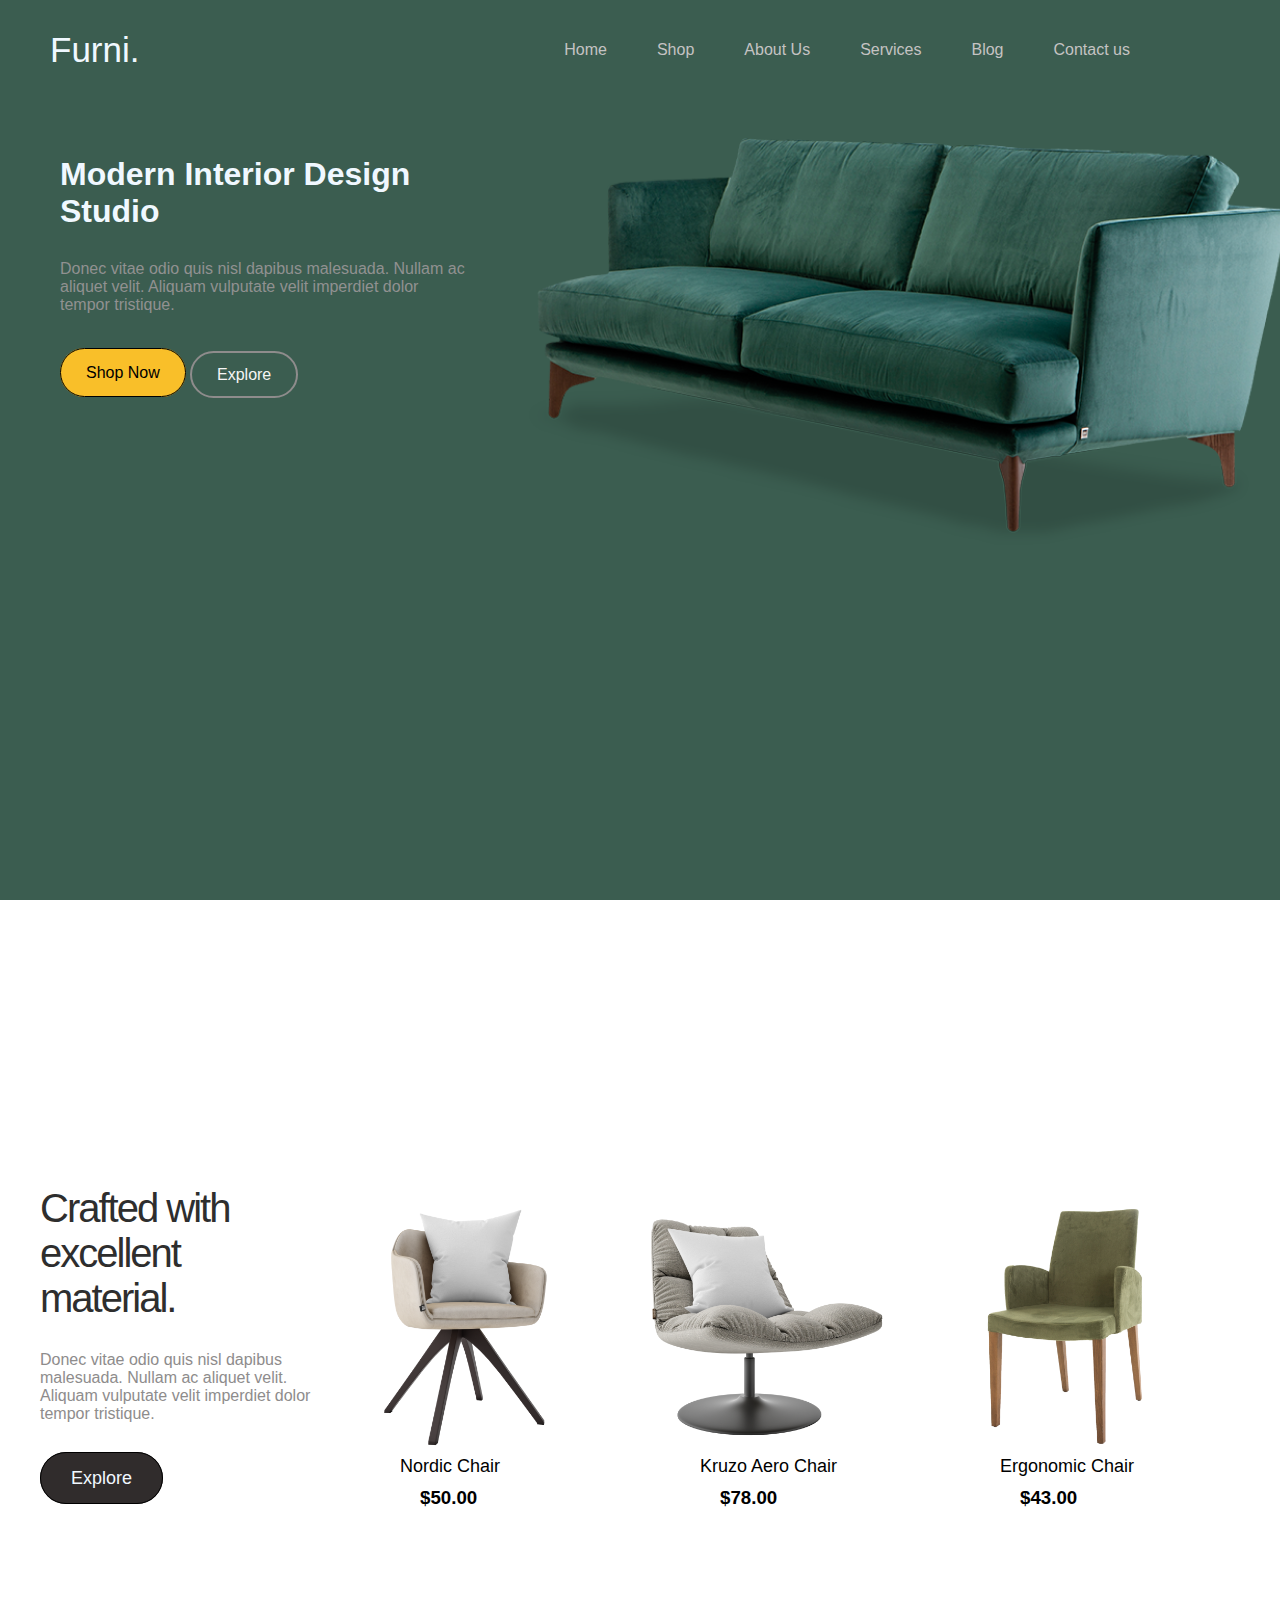
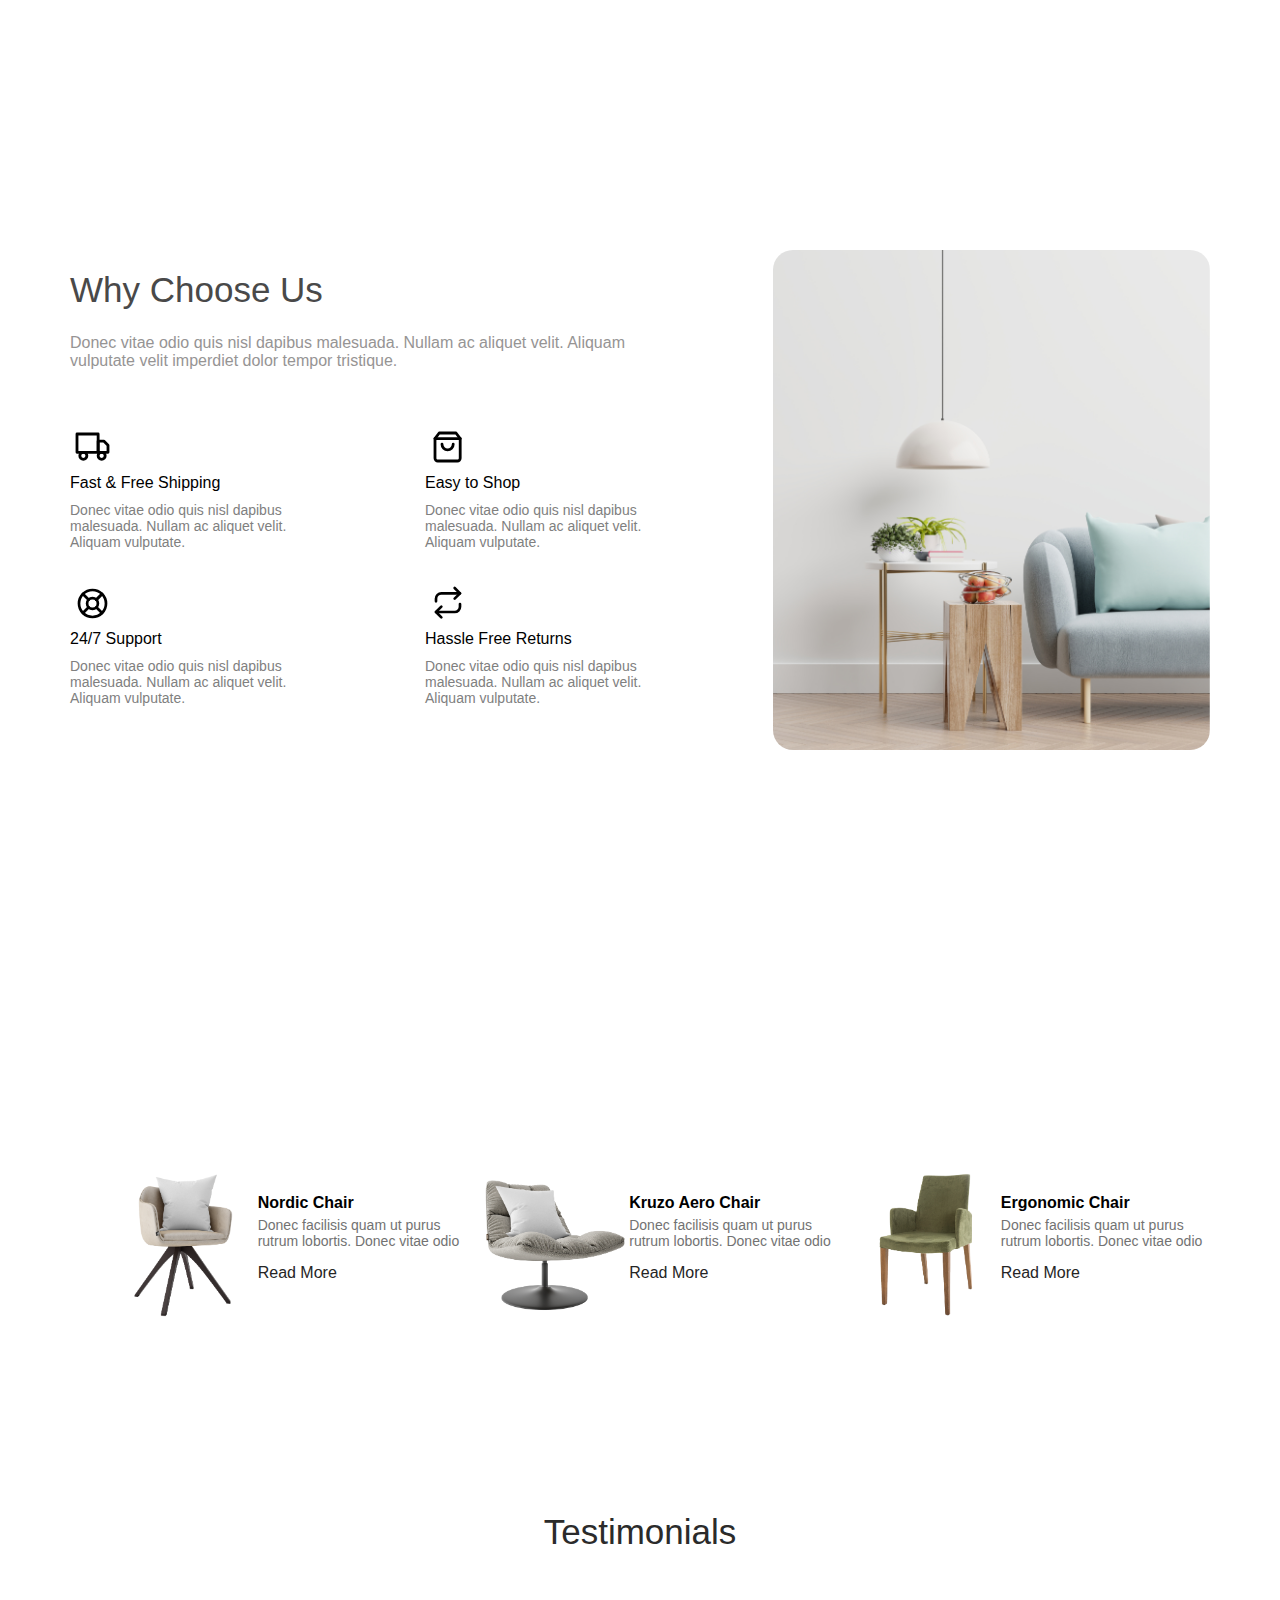
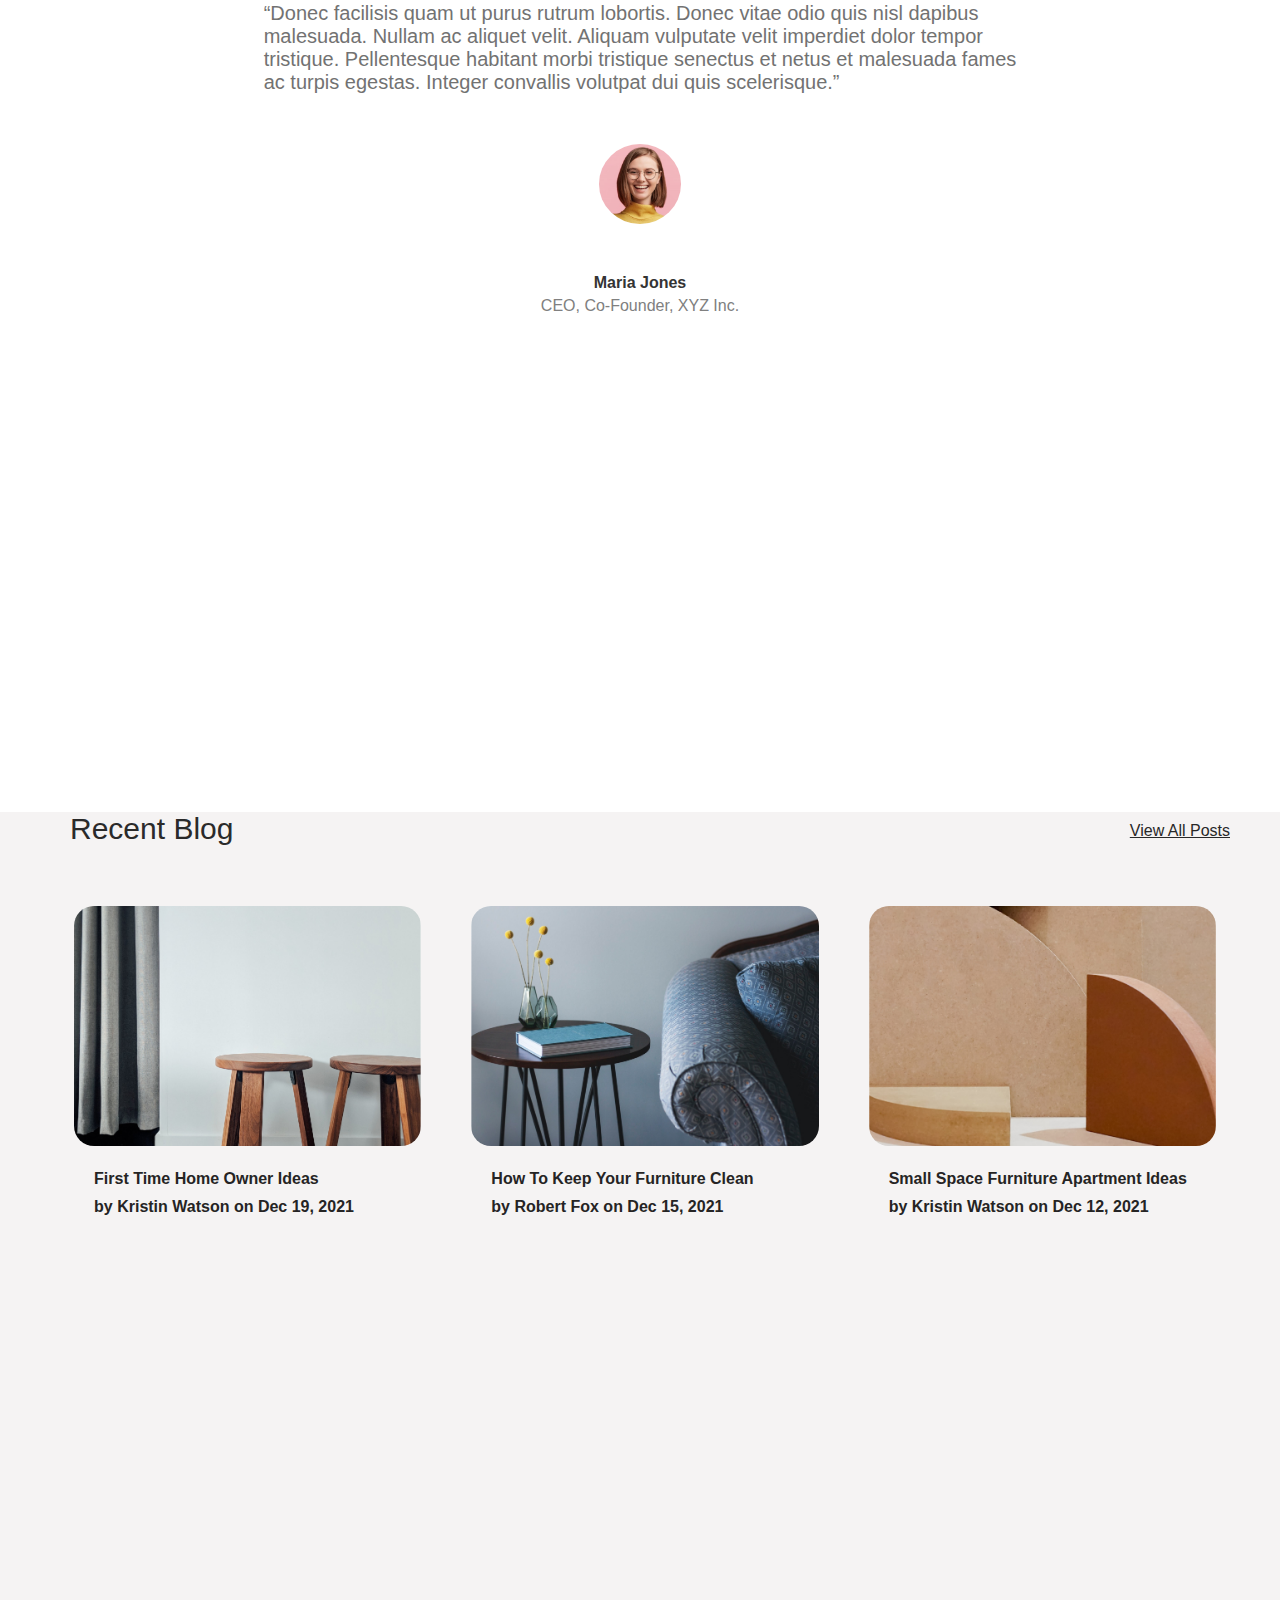
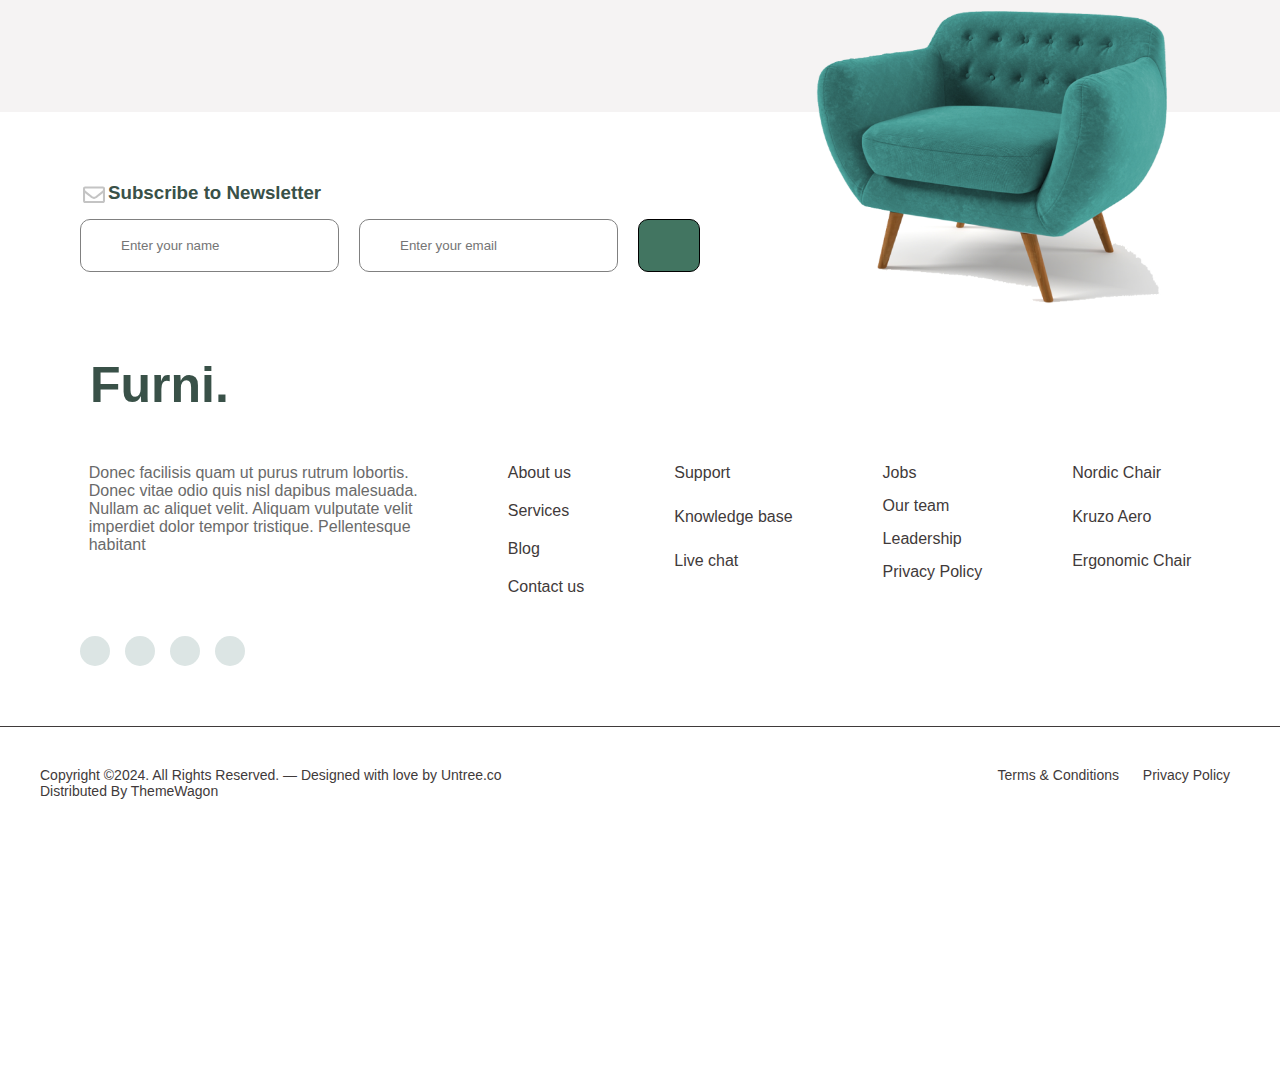
<file: index.html>
<!DOCTYPE html>
<html lang="en">
  <head>
    <meta charset="UTF-8" />
    <meta name="viewport" content="width=device-width, initial-scale=1.0" />
    <link rel="stylesheet" href="/style.css" />
    <link
      rel="stylesheet"
      href="https://cdnjs.cloudflare.com/ajax/libs/font-awesome/6.6.0/css/all.min.css"
      integrity="sha512-Kc323vGBEqzTmouAECnVceyQqyqdsSiqLQISBL29aUW4U/M7pSPA/gEUZQqv1cwx4OnYxTxve5UMg5GT6L4JJg=="
      crossorigin="anonymous"
      referrerpolicy="no-referrer"
    />
    <title>Document</title>
  </head>
  <body>
    <!-- Nav bar -->
    <header class="hero">
      <nav>
        <div class="navbar">
          <h1><a href="#">Furni.</a></h1>
          <div class="nav1">
            <ul>
              <li><a href="/index.html">Home</a></li>
              <li><a href="/about.html">Shop</a></li>
              <li><a href="#">About Us</a></li>
              <li><a href="#">Services</a></li>
              <li><a href="#">Blog</a></li>
              <li><a href="#">Contact us</a></li>
              <li>
                <a href="/login.html"><i class="fa-regular fa-user"></i></a>
              </li>
              <li>
                <a href="/add_to_cart.html"><i class="fa-solid fa-cart-shopping"></i></a>
              </li>
            </ul>
        </div>
      </nav>
      <!-- cart page -->
      <div class="container">
        <div class="content">
          <h1>Modern Interior Design <br />Studio</h1>
          <p>
            Donec vitae odio quis nisl dapibus malesuada. Nullam ac aliquet
            velit. Aliquam vulputate velit imperdiet dolor tempor tristique.
          </p>
          <div class="btn">
            <a href="#">Shop Now</a>
          </div>
          <div class="btn2"><a href="#">Explore</a></div>
        </div>
        <div class="img1">
          <img src="/image/couch.png" alt="" />
        </div>
      </div>
    </header>
    <section class="container2">
      <div class="content2">
        <h1>Crafted with <br />excellent <br />material.</h1>
        <p>
          Donec vitae odio quis nisl dapibus <br />malesuada. Nullam ac aliquet
          velit.<br />
          Aliquam vulputate velit imperdiet dolor <br />tempor tristique.
        </p>
        <div class="btn3"><a href="#">Explore</a></div>
      </div>
      <div class="card1 cards">
        <img src="/image/product-1.png" alt="" />
        <h2>Nordic Chair</h2>
        <h3>$50.00</h3>
      </div>
      <div class="card2 cards">
        <img src="/image/product-2.png" alt="" />
        <h2>Kruzo Aero Chair</h2>
        <h3>$78.00</h3>
      </div>
      <div class="card3 cards">
        <img src="/image/product-3.png" alt="" />
        <h2>Ergonomic Chair</h2>
        <h3>$43.00</h3>
      </div>
  <!-- 3rd page -->
    </section>
    <section class="container3">
      <h1>Why Choose Us</h1>
      <div class="content3">
        <p>
          Donec vitae odio quis nisl dapibus malesuada. Nullam ac aliquet velit.
          Aliquam <br />
          vulputate velit imperdiet dolor tempor tristique.
        </p>

        <div class="logo5">
          <img src="/image/why-choose-us-img.jpg" alt="" />
        </div>
      </div>
      <div class="content4">
        <div class="logo1">
          <img src="/image/truck.svg" alt="" />
          <h4>Fast & Free Shipping</h4>
          <p>
            Donec vitae odio quis nisl dapibus <br />malesuada. Nullam ac
            aliquet velit. <br />Aliquam vulputate.
          </p>
        </div>
        <div class="logo2">
          <img src="/image/bag.svg" alt="" />
          <h4>Easy to Shop</h4>
          <p>
            Donec vitae odio quis nisl dapibus <br />malesuada. Nullam ac
            aliquet velit. <br />Aliquam vulputate.
          </p>
        </div>
        <div class="logo3">
          <img src="/image/support.svg" alt="" />
          <h4>24/7 Support</h4>
          <p>
            Donec vitae odio quis nisl dapibus <br />malesuada. Nullam ac
            aliquet velit. <br />Aliquam vulputate.
          </p>
        </div>
        <div class="logo4">
          <img src="/image/return.svg" alt="" />
          <h4>Hassle Free Returns</h4>
          <p>
            Donec vitae odio quis nisl dapibus <br />malesuada. Nullam ac
            aliquet velit. <br />Aliquam vulputate.
          </p>
        </div>
      </div>
    </section>
    <!-- 4th page -->

    <section class="container5">
      <div class="card">
        <img src="/image/product-1 (1).png" alt="" />
        <div class="content6">
          <h3>Nordic Chair</h3>
          <p>
            Donec facilisis quam ut purus <br />rutrum lobortis. Donec vitae
            odio
          </p>
          <a href="#">Read More</a>
        </div>
      </div>
      <div class="card">
        <img src="/image/product-2 (1).png" alt="" />
        <div class="content6">
          <h3>Kruzo Aero Chair</h3>
          <p>
            Donec facilisis quam ut purus <br />rutrum lobortis. Donec vitae
            odio
          </p>
          <a href="#">Read More</a>
        </div>
      </div>
      <div class="card">
        <img src="/image/product-3 (1).png" alt="" />
        <div class="content6">
          <h3>Ergonomic Chair</h3>
          <p>
            Donec facilisis quam ut purus <br />rutrum lobortis. Donec vitae
            odio
          </p>
          <a href="#">Read More</a>
        </div>
      </div>
    </section>
<!-- 5th page -->

    <section class="container6">
      <div class="content7">
        <h1>Testimonials</h1>
        <p>
          “Donec facilisis quam ut purus rutrum lobortis. Donec vitae odio quis
          nisl dapibus <br />malesuada. Nullam ac aliquet velit. Aliquam
          vulputate velit imperdiet dolor tempor <br />tristique. Pellentesque
          habitant morbi tristique senectus et netus et malesuada fames <br />ac
          turpis egestas. Integer convallis volutpat dui quis scelerisque.”
        </p>
        <img src="/image/person-1.png" alt="" />
        <h3>Maria Jones</h3>
        <h4>CEO, Co-Founder, XYZ Inc.</h4>
      </div>
    </section>
    <section class="container7">
      <div class="content9">
        <h1>Recent Blog</h1>
        <a href="#">View All Posts</a>
      </div>
      <div class="content8">
        <div class="card4">
          <a href="#"><img src="/image/post-1.jpg" alt="" /></a>
          <h2>First Time Home Owner Ideas</h2>
          <h3>by Kristin Watson on Dec 19, 2021</h3>
        </div>
        <div class="card4">
          <a href="#"><img src="/image/post-2.jpg" alt="" /></a>
          <h2>How To Keep Your Furniture Clean</h2>
          <h3>by Robert Fox on Dec 15, 2021</h3>
        </div>
        <div class="card4">
          <a href="#"><img src="/image/post-3.jpg" alt="" /></a>
          <h2>Small Space Furniture Apartment Ideas</h2>
          <h3>by Kristin Watson on Dec 12, 2021</h3>
        </div>
      </div>
    </section>

    <!-- Footer -->
    <section class="footer">
      <div class="content10">
        <img src="/image/envelope-outline.svg" alt="" />
        <h3>Subscribe to Newsletter</h3>
      </div>
      <div class="line1">
        <input type="text" placeholder="Enter your name" />
        <input type="text" placeholder="Enter your email" />
        <a href="#"><i class="fa-brands fa-telegram"></i></a>
      </div>
      <div class="chair_img">
        <img src="/image/sofa.png" alt="" />
      </div>
      <div class="line2">
        <h1>Furni.</h1>
      </div>
      <div class="line3">
        <p>
          Donec facilisis quam ut purus rutrum lobortis. <br />Donec vitae odio
          quis nisl dapibus malesuada. <br />Nullam ac aliquet velit. Aliquam
          vulputate velit <br />imperdiet dolor tempor tristique. Pellentesque
          <br />habitant
        </p>
        <div class="column1">
          <li><a href="#">About us</a></li>
          <li><a href="#">Services</a></li>
          <li><a href="#">Blog</a></li>
          <li><a href="#">Contact us</a></li>
        </div>
        <div class="column2">
          <li><a href="#">Support</a></li>
          <li><a href="#">Knowledge base</a></li>
          <li><a href="#">Live chat</a></li>
        </div>
        <div class="column3">
          <li><a href="#">Jobs</a></li>
          <li><a href="#">Our team</a></li>
          <li><a href="#">Leadership</a></li>
          <li><a href="#">Privacy Policy</a></li>
        </div>
        <div class="column4">
          <li><a href="#">Nordic Chair</a></li>
          <li><a href="#">Kruzo Aero</a></li>
          <li><a href="#">Ergonomic Chair</a></li>
        </div>
      </div>
      <div class="line4">
        <div class="facebook">
          <a href="#"><i class="fa-brands fa-facebook-f"></i></a>
        </div>
        <div class="twitter">
          <a href="#"><i class="fa-brands fa-twitter"></i></a>
        </div>
        <div class="instagram">
          <a href="#"><i class="fa-brands fa-instagram"></i></a>
        </div>
        <div class="linkedin">
          <a href="#"><i class="fa-brands fa-linkedin"></i></a>
        </div>
      </div>
      <div class="line5">
        <p>
          Copyright ©2024. All Rights Reserved. — Designed with love by
          Untree.co <br>Distributed By ThemeWagon
        </p>
        <div class="content11">
        <a href="#">Terms & Conditions</a>
        <a href="#">Privacy Policy</a>
        </div>
      </div>  
    </section>
  </body>
</html>
</file>
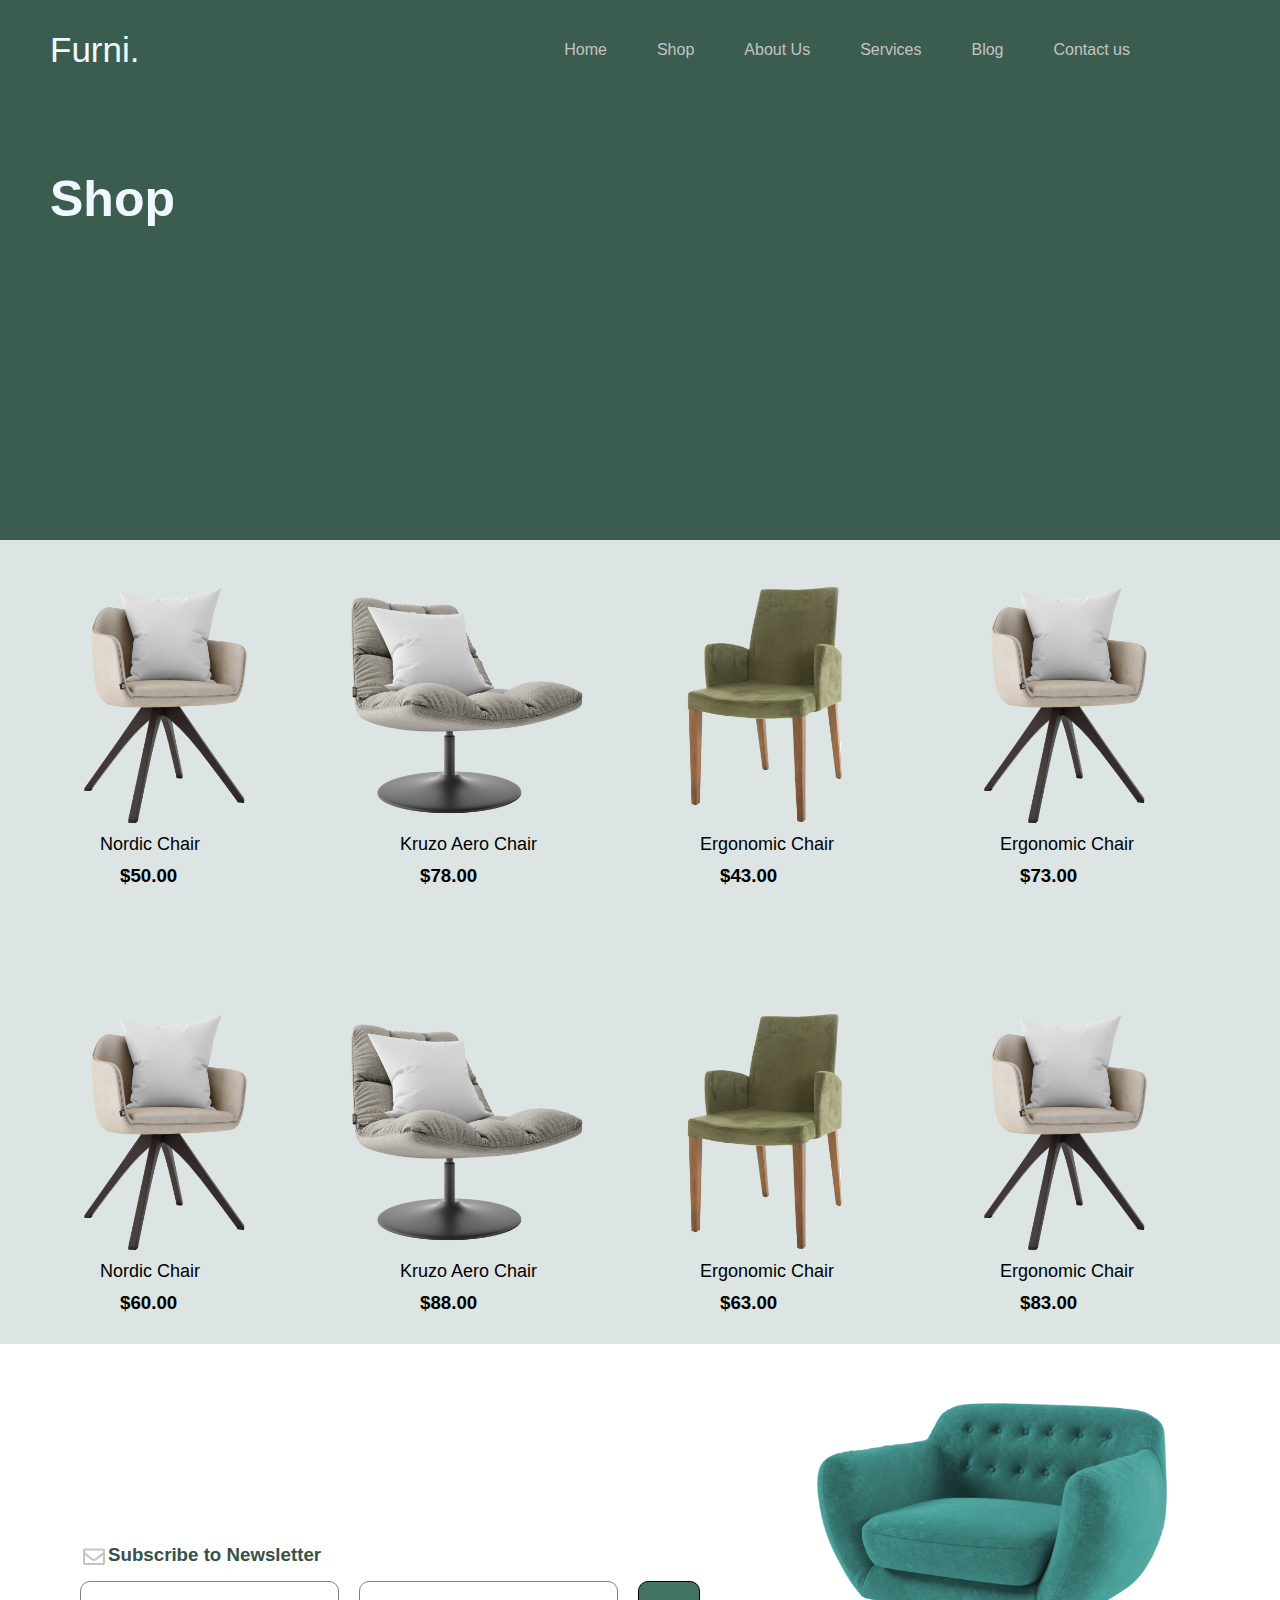
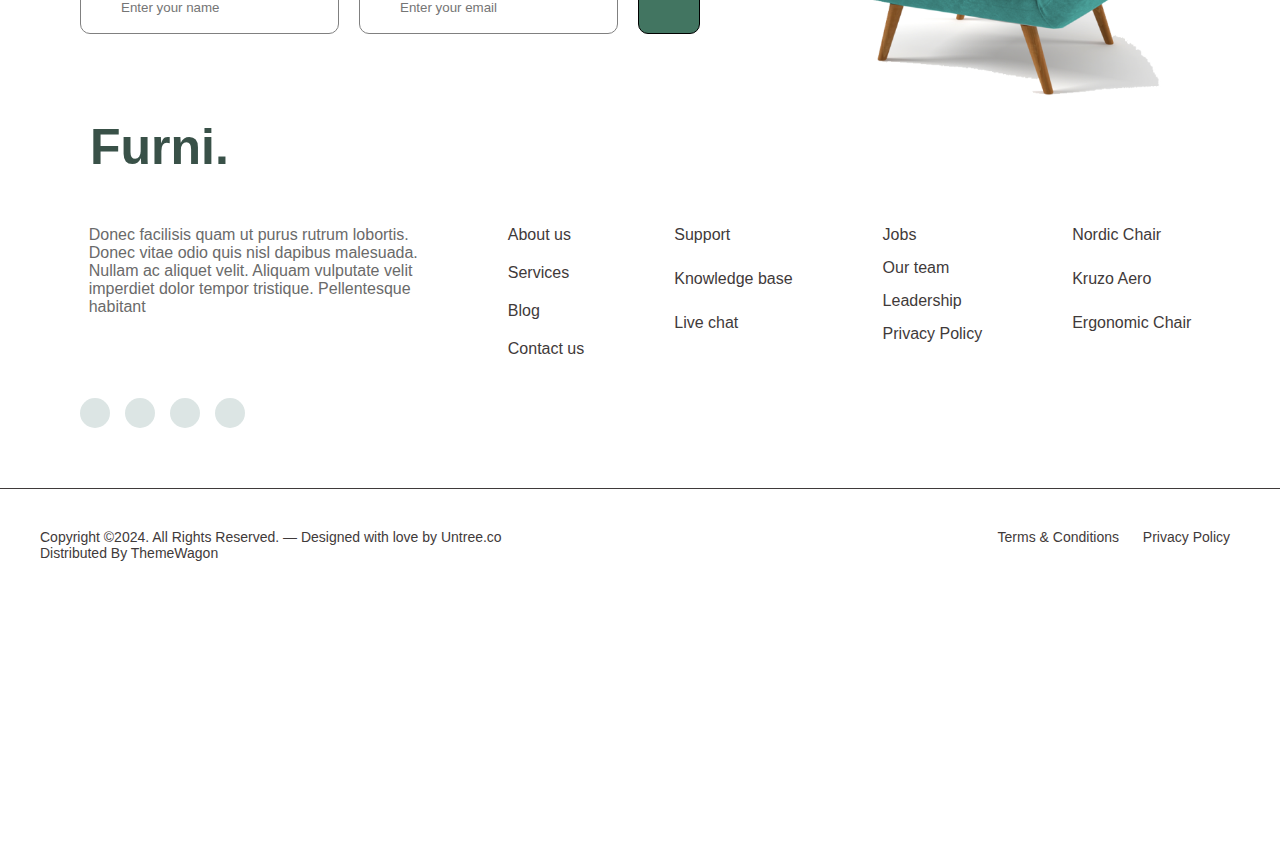
<file: about.html>
<!DOCTYPE html>
<html lang="en">
<head>
    <meta charset="UTF-8">
    <meta name="viewport" content="width=device-width, initial-scale=1.0">
    <link rel="stylesheet" href="/about.css">
       <link
      rel="stylesheet"
      href="https://cdnjs.cloudflare.com/ajax/libs/font-awesome/6.6.0/css/all.min.css"
      integrity="sha512-Kc323vGBEqzTmouAECnVceyQqyqdsSiqLQISBL29aUW4U/M7pSPA/gEUZQqv1cwx4OnYxTxve5UMg5GT6L4JJg=="
      crossorigin="anonymous"
      referrerpolicy="no-referrer"
    />
    <title>Document</title>
</head>
<body>
     <nav>
     
        <div class="navbar">
          <h1><a href="#">Furni.</a></h1>
          <div class="nav1">
            <ul>
              <li><a href="/index.html">Home</a></li>
              <li><a href="/about.html">Shop</a></li>
              <li><a href="#">About Us</a></li>
              <li><a href="#">Services</a></li>
              <li><a href="#">Blog</a></li>
              <li><a href="#">Contact us</a></li>
              <li>
                <a href="/login.html"><i class="fa-regular fa-user"></i></a>
              </li>
              <li>
                <a href="/add_to_cart.html"><i class="fa-solid fa-cart-shopping"></i></a>
              </li>
            </ul>
          </div>
        </div>
          <div class="shop_heading">
      <h1>Shop</h1>
      </div>
      </nav>
     
       <section class="container2">
        <div class="cardA">
       <div class="card1">
        <img src="/image/product-1.png" alt="" />
        <h2>Nordic Chair</h2>
        <h3>$50.00</h3>
      </div>
      <div class="card2">
        <img src="/image/product-2.png" alt="" />
        <h2>Kruzo Aero Chair</h2>
        <h3>$78.00</h3>
      </div>
      <div class="card3">
        <img src="/image/product-3.png" alt="" />
        <h2>Ergonomic Chair</h2>
        <h3>$43.00</h3>
      </div>
       <div class="card3">
        <img src="/image/product-1.png" alt="" />
        <h2>Ergonomic Chair</h2>
        <h3>$73.00</h3>
      </div>
      </div>
      <div class="cardA">
       <div class="card1">
        <img src="/image/product-1.png" alt="" />
        <h2>Nordic Chair</h2>
        <h3>$60.00</h3>
      </div>
      <div class="card2">
        <img src="/image/product-2.png" alt="" />
        <h2>Kruzo Aero Chair</h2>
        <h3>$88.00</h3>
      </div>
      <div class="card3">
        <img src="/image/product-3.png" alt="" />
        <h2>Ergonomic Chair</h2>
        <h3>$63.00</h3>
      </div>
       <div class="card3">
        <img src="/image/product-1.png" alt="" />
        <h2>Ergonomic Chair</h2>
        <h3>$83.00</h3>
      </div>
      </div>
   
      </section>
     
      <section class="footer">
      <div class="content10">
        <img src="/image/envelope-outline.svg" alt="" />
        <h3>Subscribe to Newsletter</h3>
      </div>
      <div class="line1">
        <input type="text" placeholder="Enter your name" />
        <input type="text" placeholder="Enter your email" />
        <a href="#"><i class="fa-brands fa-telegram"></i></a>
      </div>
      <div class="chair_img">
        <img src="/image/sofa.png" alt="" />
      </div>
      <div class="line2">
        <h1>Furni.</h1>
      </div>
      <div class="line3">
        <p>
          Donec facilisis quam ut purus rutrum lobortis. <br />Donec vitae odio
          quis nisl dapibus malesuada. <br />Nullam ac aliquet velit. Aliquam
          vulputate velit <br />imperdiet dolor tempor tristique. Pellentesque
          <br />habitant
        </p>
        <div class="column1">
          <li><a href="#">About us</a></li>
          <li><a href="#">Services</a></li>
          <li><a href="#">Blog</a></li>
          <li><a href="#">Contact us</a></li>
        </div>
        <div class="column2">
          <li><a href="#">Support</a></li>
          <li><a href="#">Knowledge base</a></li>
          <li><a href="#">Live chat</a></li>
        </div>
        <div class="column3">
          <li><a href="#">Jobs</a></li>
          <li><a href="#">Our team</a></li>
          <li><a href="#">Leadership</a></li>
          <li><a href="#">Privacy Policy</a></li>
        </div>
        <div class="column4">
          <li><a href="#">Nordic Chair</a></li>
          <li><a href="#">Kruzo Aero</a></li>
          <li><a href="#">Ergonomic Chair</a></li>
        </div>
      </div>
      <div class="line4">
        <div class="facebook">
          <a href="#"><i class="fa-brands fa-facebook-f"></i></a>
        </div>
        <div class="twitter">
          <a href="#"><i class="fa-brands fa-twitter"></i></a>
        </div>
        <div class="instagram">
          <a href="#"><i class="fa-brands fa-instagram"></i></a>
        </div>
        <div class="linkedin">
          <a href="#"><i class="fa-brands fa-linkedin"></i></a>
        </div>
      </div>
      <div class="line5">
        <p>
          Copyright ©2024. All Rights Reserved. — Designed with love by
          Untree.co <br>Distributed By ThemeWagon
        </p>
        <div class="content11">
        <a href="#">Terms & Conditions</a>
        <a href="#">Privacy Policy</a>
        </div>
      </div>  
    </section>  
</body>
</html>
</file>
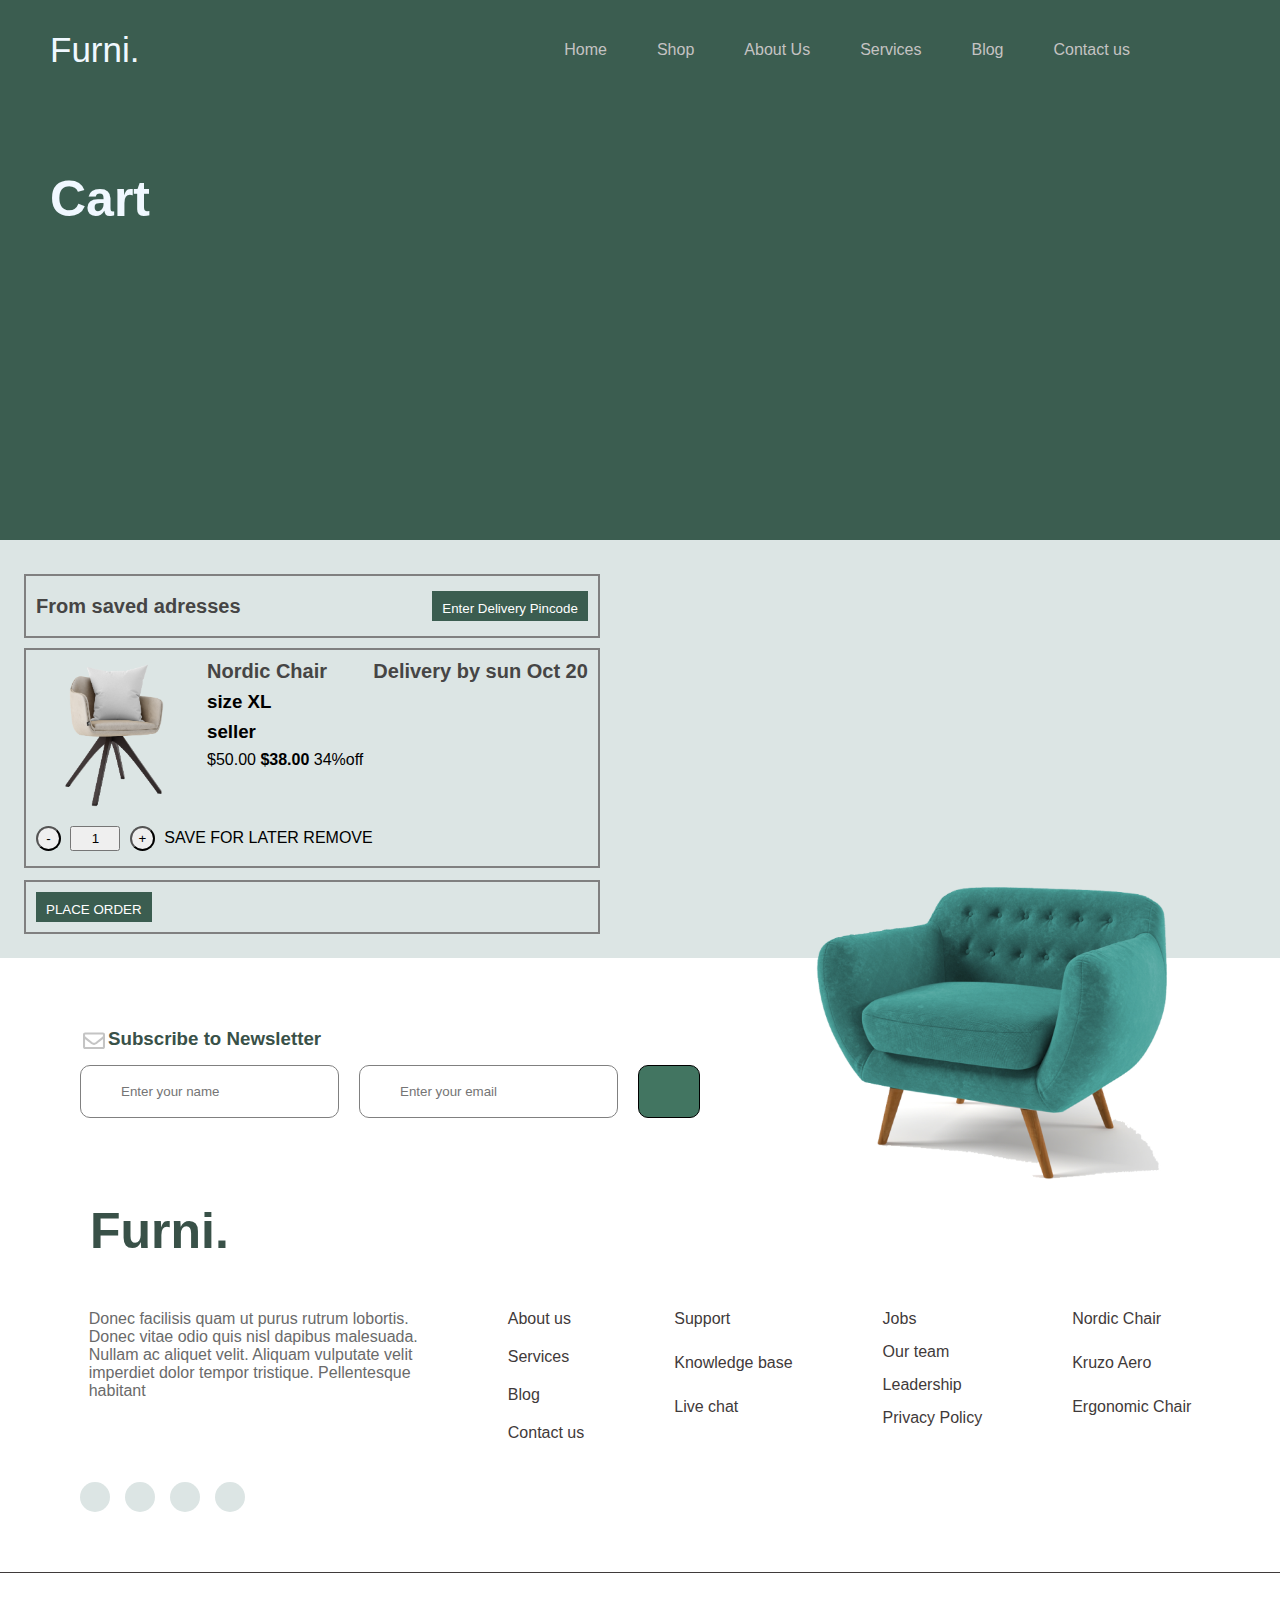
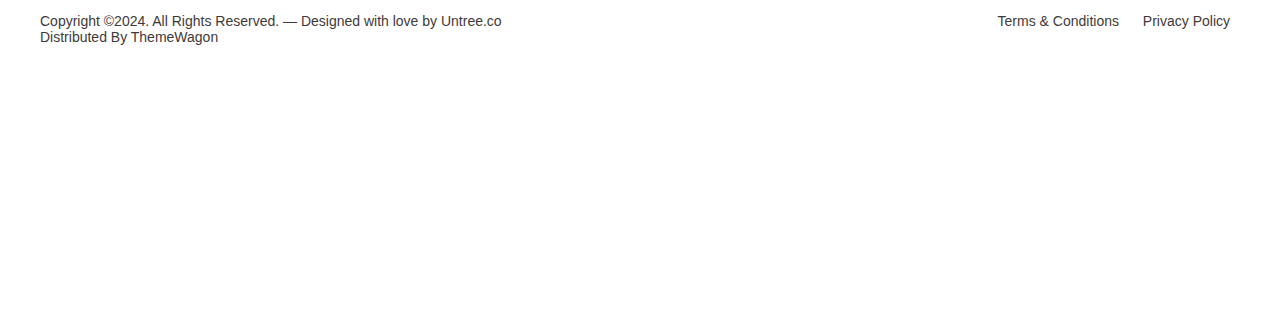
<file: add_to_cart.html>
<!DOCTYPE html>
<html lang="en">
<head>
    <meta charset="UTF-8">
    <meta name="viewport" content="width=device-width, initial-scale=1.0">
    <link rel="stylesheet" href="/add_to_cart.css">
       <link
      rel="stylesheet"
      href="https://cdnjs.cloudflare.com/ajax/libs/font-awesome/6.6.0/css/all.min.css"
      integrity="sha512-Kc323vGBEqzTmouAECnVceyQqyqdsSiqLQISBL29aUW4U/M7pSPA/gEUZQqv1cwx4OnYxTxve5UMg5GT6L4JJg=="
      crossorigin="anonymous"
      referrerpolicy="no-referrer"
    />
    <title>Document</title>
</head>
<body>
     <nav>
     
        <div class="navbar">
          <h1><a href="#">Furni.</a></h1>
          <div class="nav1">
            <ul>
              <li><a href="/index.html">Home</a></li>
              <li><a href="/about.html">Shop</a></li>
              <li><a href="#">About Us</a></li>
              <li><a href="#">Services</a></li>
              <li><a href="#">Blog</a></li>
              <li><a href="#">Contact us</a></li>
              <li>
                <a href="/login.html"><i class="fa-regular fa-user"></i></a>
              </li>
              <li>
                <a href="/add_to_cart.html"><i class="fa-solid fa-cart-shopping"></i></a>
              </li>
            </ul>
          </div>
        </div>
          <div class="shop_heading">
      <h1>Cart</h1>
      </div>
      </nav>
     
       <div class="container">
        <div class="container1">
           <div class="cart">
             <div class="flex">
              <div class="order">
                  <div class="order1">
               <h2>From saved adresses</h2>
                      <button>Enter Delivery Pincode</button>
                    </div>
                    <div class="order2">
                     <div class="order20">
                        <div class="order21">
                         <div class="img">
                     <img src="/image/add_to_cart_img.png" alt="">
                       </div>
                             <div class="order22">
                             <h2>Nordic Chair</h2>
                            <h3>size XL</h3>
                              <h3>seller</h3>
                                  <span class="xyz1">$50.00</span>
                                        <span class="xyz2"><strong>$38.00</strong></span>
                                        <span class="xyz3">34%off</span>
                                    </div>
                                    <div class="order23">
                                        <h2>Delivery by sun Oct 20</h2>
                                    </div>
                                </div>
                                <div class="save">
                                    <span class="5"><button>-</button></span>
                                    <span class="6"><input type="button" value="1"></span>
                                    <span class="5"><button>+</button></span>
                                    <span class="8">SAVE FOR LATER</span>
                                    <span class="8">REMOVE</span>
                                </div>
                    </div>
                   </div>
                  <div class="order3">
                    <button>PLACE ORDER</button>
                </div>
             </div>
           </div>
         </div>
        </div>
       </div>
     
      <section class="footer">
      <div class="content10">
        <img src="/image/envelope-outline.svg" alt="" />
        <h3>Subscribe to Newsletter</h3>
      </div>
      <div class="line1">
        <input type="text" placeholder="Enter your name" />
        <input type="text" placeholder="Enter your email" />
        <a href="#"><i class="fa-brands fa-telegram"></i></a>
      </div>
      <div class="chair_img">
        <img src="/image/sofa.png" alt="" />
      </div>
      <div class="line2">
        <h1>Furni.</h1>
      </div>
      <div class="line3">
        <p>
          Donec facilisis quam ut purus rutrum lobortis. <br />Donec vitae odio
          quis nisl dapibus malesuada. <br />Nullam ac aliquet velit. Aliquam
          vulputate velit <br />imperdiet dolor tempor tristique. Pellentesque
          <br />habitant
        </p>
        <div class="column1">
          <li><a href="#">About us</a></li>
          <li><a href="#">Services</a></li>
          <li><a href="#">Blog</a></li>
          <li><a href="#">Contact us</a></li>
        </div>
        <div class="column2">
          <li><a href="#">Support</a></li>
          <li><a href="#">Knowledge base</a></li>
          <li><a href="#">Live chat</a></li>
        </div>
        <div class="column3">
          <li><a href="#">Jobs</a></li>
          <li><a href="#">Our team</a></li>
          <li><a href="#">Leadership</a></li>
          <li><a href="#">Privacy Policy</a></li>
        </div>
        <div class="column4">
          <li><a href="#">Nordic Chair</a></li>
          <li><a href="#">Kruzo Aero</a></li>
          <li><a href="#">Ergonomic Chair</a></li>
        </div>
      </div>
      <div class="line4">
        <div class="facebook">
          <a href="#"><i class="fa-brands fa-facebook-f"></i></a>
        </div>
        <div class="twitter">
          <a href="#"><i class="fa-brands fa-twitter"></i></a>
        </div>
        <div class="instagram">
          <a href="#"><i class="fa-brands fa-instagram"></i></a>
        </div>
        <div class="linkedin">
          <a href="#"><i class="fa-brands fa-linkedin"></i></a>
        </div>
      </div>
      <div class="line5">
        <p>
          Copyright ©2024. All Rights Reserved. — Designed with love by
          Untree.co <br>Distributed By ThemeWagon
        </p>
        <div class="content11">
        <a href="#">Terms & Conditions</a>
        <a href="#">Privacy Policy</a>
        </div>
      </div>  
    </section>  
</body>
</html>
</file>
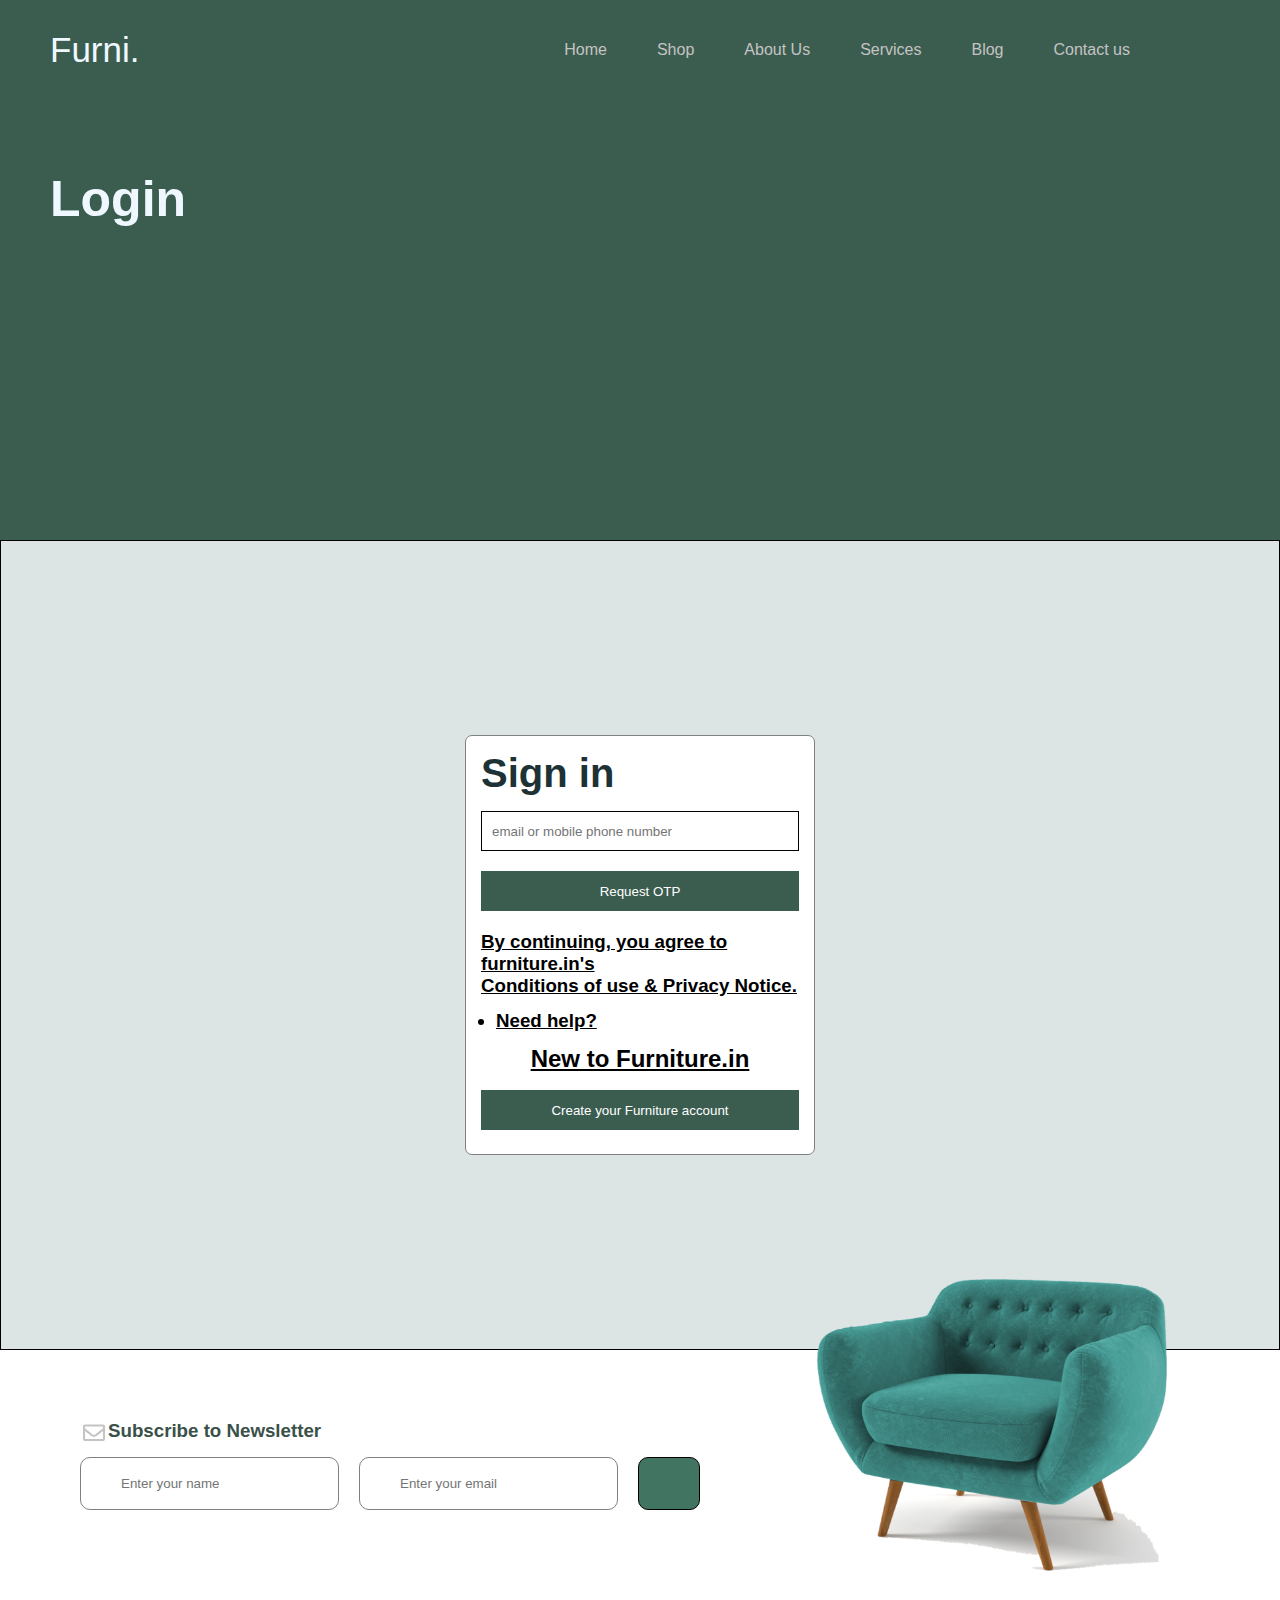
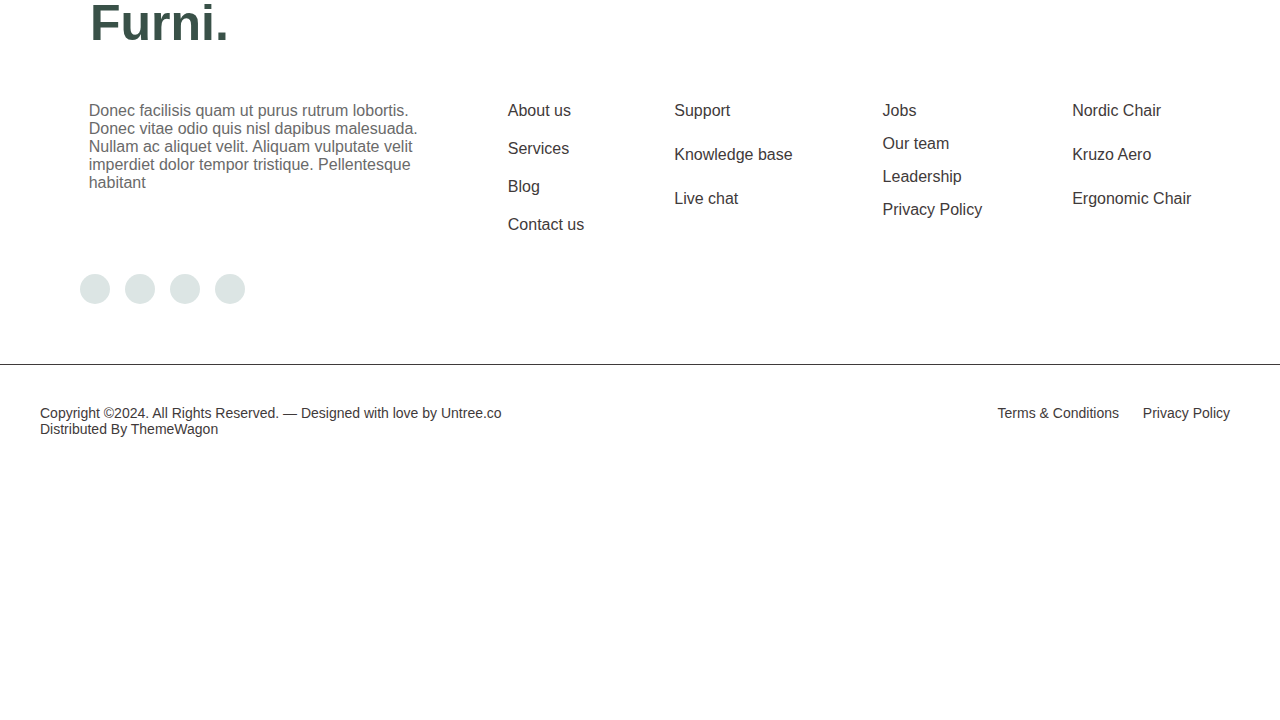
<file: login.html>
<!DOCTYPE html>
<html lang="en">
<head>
    <meta charset="UTF-8">
    <meta name="viewport" content="width=device-width, initial-scale=1.0">
    <link rel="stylesheet" href="/login.css">
       <link
      rel="stylesheet"
      href="https://cdnjs.cloudflare.com/ajax/libs/font-awesome/6.6.0/css/all.min.css"
      integrity="sha512-Kc323vGBEqzTmouAECnVceyQqyqdsSiqLQISBL29aUW4U/M7pSPA/gEUZQqv1cwx4OnYxTxve5UMg5GT6L4JJg=="
      crossorigin="anonymous"
      referrerpolicy="no-referrer"
    />
    <title>Document</title>
</head>
<body>
     <nav>
     
        <div class="navbar">
          <h1><a href="#">Furni.</a></h1>
          <div class="nav1">
            <ul>
              <li><a href="/index.html">Home</a></li>
              <li><a href="/about.html">Shop</a></li>
              <li><a href="#">About Us</a></li>
              <li><a href="#">Services</a></li>
              <li><a href="#">Blog</a></li>
              <li><a href="#">Contact us</a></li>
              <li>
                <a href="/login.html"><i class="fa-regular fa-user"></i></a>
              </li>
              <li>
                <a href="/add_to_cart.html"><i class="fa-solid fa-cart-shopping"></i></a>
              </li>
            </ul>
          </div>
        </div>
          <div class="shop_heading">
      <h1>Login</h1>
      </div>
      </nav>
     
      <div class="container">
        <div class="cards">
          <div class="card">
            <h1>Sign in</h1>
  
            <input
              placeholder="email or mobile phone number"
              type="email"
            /><br />
            <button>Request OTP</button>
            <h3>
              <a href=""
                >By continuing, you agree to furniture.in's
                <h4>Conditions of use & Privacy Notice.</h4></a
              >
              <ul>
                <li><a href="">Need help?</a></li>
              </ul>
            </h3>
            
            <h2><a href="">New to Furniture.in</a></h2>
          <div class="button">
            <button>Create your Furniture account</button>
          </div>
          </div>
          
        </div>
      </div> 
                            
      <section class="footer">
      <div class="content10">
        <img src="/image/envelope-outline.svg" alt="" />
        <h3>Subscribe to Newsletter</h3>
      </div>
      <div class="line1">
        <input type="text" placeholder="Enter your name" />
        <input type="text" placeholder="Enter your email" />
        <a href="#"><i class="fa-brands fa-telegram"></i></a>
      </div>
      <div class="chair_img">
        <img src="/image/sofa.png" alt="" />
      </div>
      <div class="line2">
        <h1>Furni.</h1>
      </div>
      <div class="line3">
        <p>
          Donec facilisis quam ut purus rutrum lobortis. <br />Donec vitae odio
          quis nisl dapibus malesuada. <br />Nullam ac aliquet velit. Aliquam
          vulputate velit <br />imperdiet dolor tempor tristique. Pellentesque
          <br />habitant
        </p>
        <div class="column1">
          <li><a href="#">About us</a></li>
          <li><a href="#">Services</a></li>
          <li><a href="#">Blog</a></li>
          <li><a href="#">Contact us</a></li>
        </div>
        <div class="column2">
          <li><a href="#">Support</a></li>
          <li><a href="#">Knowledge base</a></li>
          <li><a href="#">Live chat</a></li>
        </div>
        <div class="column3">
          <li><a href="#">Jobs</a></li>
          <li><a href="#">Our team</a></li>
          <li><a href="#">Leadership</a></li>
          <li><a href="#">Privacy Policy</a></li>
        </div>
        <div class="column4">
          <li><a href="#">Nordic Chair</a></li>
          <li><a href="#">Kruzo Aero</a></li>
          <li><a href="#">Ergonomic Chair</a></li>
        </div>
      </div>
      <div class="line4">
        <div class="facebook">
          <a href="#"><i class="fa-brands fa-facebook-f"></i></a>
        </div>
        <div class="twitter">
          <a href="#"><i class="fa-brands fa-twitter"></i></a>
        </div>
        <div class="instagram">
          <a href="#"><i class="fa-brands fa-instagram"></i></a>
        </div>
        <div class="linkedin">
          <a href="#"><i class="fa-brands fa-linkedin"></i></a>
        </div>
      </div>
      <div class="line5">
        <p>
          Copyright ©2024. All Rights Reserved. — Designed with love by
          Untree.co <br>Distributed By ThemeWagon
        </p>
        <div class="content11">
        <a href="#">Terms & Conditions</a>
        <a href="#">Privacy Policy</a>
        </div>
      </div>  
    </section>  
</body>
</html>
</file>
<file: style.css>
* {
  margin: 0;
  padding: 0;
  box-sizing: border-box;
  font-family: sans-serif;
}

nav {
  position: fixed;
  width: 100%;
  background-color: #3b5d50;
  z-index: 1;
}

.navbar {
  display: flex;
  justify-content: space-between;
  align-items: center;
  padding-top: 30px;
}
.navbar h1 a {
  text-decoration: none;
  color: aliceblue;
  font-size: 35px;
  margin-left: 50px;
  font-weight: 500;
}
.navbar .nav1 ul {
  display: flex;
  justify-content: center;
  align-items: center;
  gap: 50px;
  margin-right: 50px;
  list-style: none;
}

.nav1 ul li a {
  text-decoration: none;
  color: rgb(197, 195, 195);
}

.nav1 ul li a:hover {
  border-bottom: 4px solid #f9bf29;
}

.hero {
  height: 100vh;
  background-color: #3b5d50;
}

.container {
  display: flex;
  justify-content: center;
  align-items: center;
  margin-left: 60px;
}
.container .content h1 {
  font-size: 32px;
  color: aliceblue;
  position: relative;
  bottom: 30px;
}
.container p {
  color: rgb(145, 145, 145);
}
.container .btn {
  margin-top: 50px;
}
.container .btn a {
  background-color: #f9bf29;
  text-decoration: none;
  border: 1px solid black;
  border-radius: 30px;
  padding: 15px 25px 15px 25px;
  color: black;
  font-weight: 500;
}
.container .btn2 a {
  text-decoration: none;
  border: 2px solid rgb(142, 140, 140);
  border-radius: 30px;
  padding: 13px 25px 13px 25px;
  color: whitesmoke;
  font-weight: 500;
  margin-left: 130px;
  position: relative;
  bottom: 16px;
}
.container .btn2 a:hover {
  border: 3px solid white;
}

.img1 {
  position: relative;
  left: 30px;
  top: 30px;
}

.container2 {
  height: 100vh;
  display: grid;
  grid-template-columns: 1fr 1fr 1fr 1fr;
  justify-content: space-between;
  align-items: center;
  padding: 40px;
}
.container2 .content2 h1 {
  font-size: 40px;
  font-weight: 400;
  position: relative;
  bottom: 50px;
  letter-spacing: -2px;
  color: rgb(46, 46, 46);
}
.container2 .content2 p {
  color: rgb(142, 140, 140);
  position: relative;
  bottom: 20px;
}
.container2 .cards img:hover {
  transform: translateY(-50px);
  transition: 0.3s;
  background-color: #dce5e4;
  border-radius: 20px;
}
.container2 .card1 img {
  height: 250px;
}
.container2 h2 {
  font-weight: 400;
  font-size: 18px;
  position: relative;
  left: 60px;
}
.container2 h3 {
  position: relative;
  left: 80px;
  top: 10px;
}
.container2 .card2 img {
  height: 250px;
}
.container2 .card3 img {
  height: 250px;
}

.btn3 a {
  text-decoration: none;
  border: 1px solid black;
  background-color: rgb(48, 44, 44);
  border-radius: 30px;
  padding: 15px 30px 15px 30px;
  color: aliceblue;
  font-size: 18px;
  position: relative;
  top: 25px;
}

.btn3 a:hover {
  background-color: black;
}

.container3 {
  height: 100vh;
}
.container3 h1 {
  font-size: 35px;
  font-family: sans-serif;
  font-weight: 500;
  color: rgb(73, 73, 73);
  margin: 70px;
}
.container3 .content3 p {
  font-family: sans-serif;
  color: rgb(150, 148, 148);
  position: relative;
  bottom: 150px;
}
.container3 .content3 {
  display: flex;
  flex-direction: row;
  justify-content: space-between;
  align-items: center;
  padding: 70px;
  position: relative;
  bottom: 200px;
}
.container3 .content3 .logo5 img {
  height: 500px;
  border-radius: 20px;
}
.container3 .content4 {
  display: grid;
  grid-template-columns: 1fr 1fr;
  row-gap: 30px;
  padding-right: 500px;
  padding-left: 70px;
  position: relative;
  bottom: 600px;
}
.container3 .content4 h4 {
  font-family: sans-serif;
  font-weight: 500;
}
.container3 .content4 p {
  font-family: sans-serif;
  color: gray;
  font-weight: 200;
  font-size: 14px;
  margin-top: 10px;
}

.container5 {
  display: flex;
  justify-content: center;
  align-items: center;
  gap: 170px;
  margin-right: 120px;
}
.container5 .card img {
  height: 150px;
}
.container5 .content6 {
  position: relative;
  left: 150px;
  bottom: 130px;
}
.container5 .content6 h3 {
  margin-bottom: 5px;
  font-family: sans-serif;
  font-weight: 600;
  font-size: 16px;
}
.container5 .content6 p {
  margin-bottom: 15px;
  font-family: sans-serif;
  font-size: 14px;
  color: rgb(114, 114, 114);
}
.container5 .content6 a {
  text-decoration: none;
  font-family: sans-serif;
  color: rgb(37, 37, 37);
}
.container5 .content6 a:hover {
  color: grey;
}

.container6 {
  height: 100vh;
}
.container6 .content7 {
  display: flex;
  flex-direction: column;
  justify-content: center;
  align-items: center;
  gap: 50px;
  margin-top: 100px;
}
.container6 .content7 h1 {
  font-size: 35px;
  font-family: sans-serif;
  font-weight: 500;
  color: rgb(43, 43, 43);
}
.container6 .content7 p {
  font-size: 20px;
  font-family: sans-serif;
  color: rgb(114, 114, 114);
}
.container6 .content7 img {
  height: 80px;
  border-radius: 50%;
}
.container6 .content7 h3 {
  font-size: 16px;
  font-family: sans-serif;
  color: rgb(52, 52, 52);
  font-weight: 600;
}
.container6 .content7 h4 {
  font-size: 16px;
  font-family: sans-serif;
  color: gray;
  font-weight: 500;
  position: relative;
  bottom: 45px;
}

.container7 {
  height: 100vh;
  background-color: rgb(245, 243, 243);
}
.container7 .content9 {
  display: flex;
  justify-content: space-between;
}
.container7 h1 {
  font-family: sans-serif;
  font-size: 30px;
  font-weight: 500;
  color: rgb(42, 42, 42);
  margin-left: 70px;
  margin-bottom: 90px;
}
.container7 a {
  color: rgb(40, 40, 40);
  margin-right: 50px;
  margin-top: 10px;
}
.container7 .content8 {
  display: flex;
  justify-content: center;
  align-items: center;
}
.container7 .card4 {
  margin: -30px;
}
.container7 img {
  height: 240px;
  border-radius: 20px;
  margin-left: 60px;
  margin-bottom: 20px;
}
.container7 h2 {
  font-family: sans-serif;
  font-size: 16px;
  margin-left: 80px;
  color: rgb(37, 36, 36);
  margin-bottom: 10px;
}
.container7 h3 {
  font-family: sans-serif;
  font-size: 16px;
  margin-left: 80px;
  color: rgb(37, 36, 36);
}

.footer {
  height: 100vh;
}
.footer .content10 {
  display: flex;
  font-family: sans-serif;
  font-weight: 100;
  color: #395148;
  margin-top: 70px;
  margin-left: 80px;
}
.footer .line1 {
  display: flex;
  gap: 20px;
  margin-top: 10px;
  margin-left: 80px;
}
.footer input {
  padding: 18px 40px 18px 40px;
  border-radius: 10px;
  border: 1px solid grey;
}
.footer .line1 a {
  border: 1px solid black;
  padding: 16px 30px 16px 30px;
  background-color: #427561;
  border-radius: 10px;
}
.footer .line1 a:hover {
  background-color: #3c5e51;
}
.footer .chair_img img {
  height: 330px;
  position: relative;
  left: 800px;
  bottom: 280px;
}
.footer .line2 {
  font-family: sans-serif;
  font-size: 25px;
  color: #395148;
  position: relative;
  left: 90px;
  bottom: 250px;
}
.footer .line3 {
  display: flex;
  justify-content: center;
  gap: 90px;
  position: relative;
  bottom: 200px;
}
.footer .line3 li {
  list-style: none;
}
.footer .line3 li a {
  text-decoration: none;
}
.footer .line3 p {
  font-family: sans-serif;
  color: #6a6a6a;
}
.footer .line3 .column1 {
  font-family: sans-serif;
  display: grid;
  gap: 20px;
}
.footer .line3 .column1 a {
  color: rgb(63, 58, 58);
}
.footer .line3 .column2 {
  font-family: sans-serif;
  display: grid;
}
.footer .line3 .column2 a {
  color: rgb(63, 58, 58);
}
.footer .line3 .column3 {
  font-family: sans-serif;
  display: grid;
}
.footer .line3 .column3 a {
  color: rgb(63, 58, 58);
}
.footer .line3 .column4 {
  font-family: sans-serif;
  display: grid;
}
.footer .line3 .column4 a {
  color: rgb(63, 58, 58);
}
.footer .line4 {
  display: flex;
  gap: 15px;
  position: relative;
  bottom: 160px;
  left: 80px;
}
.footer .line4 .facebook {
  border: 1px solid none;
  background-color: #dce5e4;
  border-radius: 50%;
  padding: 15px;
}
.footer .facebook:hover {
  background-color: #3b5d50;
}
.footer a:hover {
  color: white;
}
.footer .line4 .twitter {
  border: 1px solid none;
  background-color: #dce5e4;
  border-radius: 50%;
  padding: 15px;
}
.footer .twitter:hover {
  background-color: #3b5d50;
}
.footer .line4 .instagram {
  border: 1px solid none;
  background-color: #dce5e4;
  border-radius: 50%;
  padding: 15px;
}
.footer .instagram:hover {
  background-color: #3b5d50;
}
.footer .line4 .linkedin {
  border: 1px solid none;
  background-color: #dce5e4;
  border-radius: 50%;
  padding: 15px;
}
.footer .linkedin:hover {
  background-color: #3b5d50;
}

.line5 {
  display: flex;
  justify-content: space-between;
  color: rgb(63, 58, 58);
  font-size: 14px;
  border-top: 1px solid rgb(63, 58, 58);
  padding: 40px;
  position: relative;
  bottom: 100px;
}
.line5 .content11 a {
  text-decoration: none;
  color: rgb(63, 58, 58);
  padding: 10px;
}
.line5 .content11 a:hover {
  color: rgb(155, 154, 154);
}/*# sourceMappingURL=style.css.map */
</file>
<file: about.css>
* {
  margin: 0;
  padding: 0;
  box-sizing: border-box;
  font-family: sans-serif;
}

nav {
  height: 60vh;
  background-color: #3b5d50;
}

.shop_heading {
  color: aliceblue;
  font-size: 25px;
  position: relative;
  top: 100px;
  left: 50px;
}

.navbar {
  display: flex;
  justify-content: space-between;
  align-items: center;
  padding-top: 30px;
}
.navbar h1 a {
  text-decoration: none;
  color: aliceblue;
  font-family: sans-serif;
  font-size: 35px;
  margin-left: 50px;
  font-weight: 500;
}
.navbar .nav1 ul {
  display: flex;
  justify-content: center;
  align-items: center;
  gap: 50px;
  margin-right: 50px;
  list-style: none;
}

.nav1 ul li a {
  text-decoration: none;
  color: rgb(197, 195, 195);
}

.nav1 ul li a:hover {
  border-bottom: 4px solid #f9bf29;
}

.container2 {
  margin-bottom: 200px;
  background-color: #dce5e4;
}
.container2 .cardA {
  display: grid;
  grid-template-columns: 1fr 1fr 1fr 1fr;
  justify-content: space-between;
  align-items: center;
  padding: 40px;
  margin-bottom: 50px;
}
.container2 .card1 img {
  height: 250px;
}
.container2 .card1 img:hover {
  transform: translateY(-50px);
  transition: 0.3s;
  background-color: #c6cdcc;
  border-radius: 20px;
}
.container2 h2 {
  font-weight: 400;
  font-size: 18px;
  position: relative;
  left: 60px;
}
.container2 h3 {
  position: relative;
  left: 80px;
  top: 10px;
}
.container2 .card2 img {
  height: 250px;
}
.container2 .card2 img:hover {
  transform: translateY(-50px);
  transition: 0.3s;
  background-color: #c6cdcc;
  border-radius: 20px;
}
.container2 .card3 img {
  height: 250px;
}
.container2 .card3 img:hover {
  transform: translateY(-50px);
  transition: 0.3s;
  background-color: #c6cdcc;
  border-radius: 20px;
}

.footer {
  height: 100vh;
}
.footer .content10 {
  display: flex;
  font-family: sans-serif;
  font-weight: 100;
  color: #395148;
  margin-top: 70px;
  margin-left: 80px;
}
.footer .line1 {
  display: flex;
  gap: 20px;
  margin-top: 10px;
  margin-left: 80px;
}
.footer input {
  padding: 18px 40px 18px 40px;
  border-radius: 10px;
  border: 1px solid grey;
}
.footer .line1 a {
  color: white;
  border: 1px solid black;
  padding: 16px 30px 16px 30px;
  background-color: #427561;
  border-radius: 10px;
}
.footer .line1 a:hover {
  background-color: #3c5e51;
}
.footer .chair_img img {
  height: 330px;
  position: relative;
  left: 800px;
  bottom: 250px;
}
.footer .line2 {
  font-family: sans-serif;
  font-size: 25px;
  color: #395148;
  position: relative;
  left: 90px;
  bottom: 250px;
}
.footer .line3 {
  display: flex;
  justify-content: center;
  gap: 90px;
  position: relative;
  bottom: 200px;
}
.footer .line3 li {
  list-style: none;
}
.footer .line3 li a {
  text-decoration: none;
}
.footer .line3 p {
  font-family: sans-serif;
  color: #6a6a6a;
}
.footer .line3 .column1 {
  font-family: sans-serif;
  display: grid;
  gap: 20px;
}
.footer .line3 .column1 a {
  color: rgb(63, 58, 58);
}
.footer .line3 .column2 {
  font-family: sans-serif;
  display: grid;
}
.footer .line3 .column2 a {
  color: rgb(63, 58, 58);
}
.footer .line3 .column3 {
  font-family: sans-serif;
  display: grid;
}
.footer .line3 .column3 a {
  color: rgb(63, 58, 58);
}
.footer .line3 .column4 {
  font-family: sans-serif;
  display: grid;
}
.footer .line3 .column4 a {
  color: rgb(63, 58, 58);
}
.footer .line4 {
  display: flex;
  gap: 15px;
  position: relative;
  bottom: 160px;
  left: 80px;
}
.footer .line4 a {
  color: #494949;
}
.footer .line4 .facebook {
  border: 1px solid none;
  background-color: #dce5e4;
  border-radius: 50%;
  padding: 15px;
}
.footer .facebook:hover {
  background-color: #3b5d50;
}
.footer a:hover {
  color: white;
}
.footer .line4 .twitter {
  border: 1px solid none;
  background-color: #dce5e4;
  border-radius: 50%;
  padding: 15px;
}
.footer .twitter:hover {
  background-color: #3b5d50;
}
.footer .line4 .instagram {
  border: 1px solid none;
  background-color: #dce5e4;
  border-radius: 50%;
  padding: 15px;
}
.footer .instagram:hover {
  background-color: #3b5d50;
}
.footer .line4 .linkedin {
  border: 1px solid none;
  background-color: #dce5e4;
  border-radius: 50%;
  padding: 15px;
}
.footer .linkedin:hover {
  background-color: #3b5d50;
}

.line5 {
  display: flex;
  justify-content: space-between;
  color: rgb(63, 58, 58);
  font-size: 14px;
  border-top: 1px solid rgb(63, 58, 58);
  padding: 40px;
  position: relative;
  bottom: 100px;
}
.line5 .content11 a {
  text-decoration: none;
  color: rgb(63, 58, 58);
  padding: 10px;
}
.line5 .content11 a:hover {
  color: rgb(155, 154, 154);
}/*# sourceMappingURL=about.css.map */
</file>
<file: add_to_cart.css>
* {
  margin: 0;
  padding: 0;
  box-sizing: border-box;
  font-family: sans-serif;
}

nav {
  height: 60vh;
  background-color: #3b5d50;
}

.shop_heading {
  color: aliceblue;
  font-size: 25px;
  position: relative;
  top: 100px;
  left: 50px;
}

.navbar {
  display: flex;
  justify-content: space-between;
  align-items: center;
  padding-top: 30px;
}
.navbar h1 a {
  text-decoration: none;
  color: aliceblue;
  font-family: sans-serif;
  font-size: 35px;
  margin-left: 50px;
  font-weight: 500;
}
.navbar .nav1 ul {
  display: flex;
  justify-content: center;
  align-items: center;
  gap: 50px;
  margin-right: 50px;
  list-style: none;
}

.nav1 ul li a {
  text-decoration: none;
  color: rgb(197, 195, 195);
}

.nav1 ul li a:hover {
  border-bottom: 4px solid #f9bf29;
}

.container {
  background-color: #dce5e4;
}
.container .container1 {
  padding: 8px;
}
.container .container1 .cart {
  padding: 8px;
}
.container .container1 .cart .flex {
  display: flex;
}
.container .container1 .cart .flex .order {
  padding: 8px;
}
.container .container1 .cart .flex .order .order1 {
  display: flex;
  justify-content: space-between;
  align-items: center;
  margin-top: 10px;
  margin-bottom: 10px;
  border: 2px solid grey;
  padding-top: 15px;
  padding-bottom: 15px;
  padding-left: 10px;
  padding-right: 10px;
}
.container .container1 .cart .flex .order .order1 h2 {
  font-size: 20px;
  font-style: inherit;
  font-weight: 700;
  color: rgb(70, 69, 69);
}
.container .container1 .cart .flex .order .order1 button {
  height: 30px;
  padding: 10px;
  justify-content: center;
  align-items: center;
  text-align: center;
  padding-bottom: 5px;
  color: white;
  background-color: #3b5d50;
  border: none;
}
.container .container1 .cart .flex .order .order2 {
  border: 2px solid grey;
  padding-top: 10px;
  padding-left: 5px;
  padding-right: 10px;
}
.container .container1 .cart .flex .order .order2 .order20 .save {
  margin-bottom: 15px;
}
.container .container1 .cart .flex .order .order2 .order20 .save button {
  height: 25px;
  width: 25px;
  border-radius: 100%;
  margin-left: 5px;
  margin-right: 5px;
}
.container .container1 .cart .flex .order .order2 .order20 .save input {
  height: 25px;
  width: 50px;
}
.container .container1 .cart .flex .order .order2 .order20 .save .anshul {
  font-size: 20px;
  font-family: "Times New Roman", Times, serif;
  font-style: inherit;
  font-weight: 700;
  color: rgb(70, 69, 69);
  margin-left: 10px;
  margin-right: 10px;
}
.container .container1 .cart .flex .order .order2 .order20 .order21 {
  display: flex;
  justify-content: center;
}
.container .container1 .cart .flex .order .order2 .order20 .order21 .img {
  padding-left: 8px;
  padding-right: 8px;
  padding-bottom: 12px;
}
.container .container1 .cart .flex .order .order2 .order20 .order21 .img img {
  height: 150px;
}
.container .container1 .cart .flex .order .order2 .order20 .order21 .order22 {
  margin-left: 10px;
  margin-right: 10px;
}
.container .container1 .cart .flex .order .order2 .order20 .order21 .order22 h2 {
  font-size: 20px;
  font-style: inherit;
  font-weight: 700;
  color: rgb(70, 69, 69);
  margin-bottom: 8px;
}
.container .container1 .cart .flex .order .order2 .order20 .order21 .order22 h3 {
  margin-bottom: 8px;
}
.container .container1 .cart .flex .order .order2 .order20 .order21 .order23 h2 {
  font-size: 20px;
  font-style: inherit;
  font-weight: 700;
  color: rgb(70, 69, 69);
  text-align: center;
}
.container .container1 .cart .flex .order .order3 {
  border: 2px solid grey;
  padding: 10px;
  margin-top: 12px;
}
.container .container1 .cart .flex .order .order3 button {
  height: 30px;
  padding: 10px;
  justify-content: center;
  align-items: center;
  text-align: center;
  padding-bottom: 5px;
  color: white;
  background-color: #3b5d50;
  border: none;
}
.container .container1 .cart .flex .price {
  border: 2px solid grey;
  width: 350px;
  padding: 12px;
  margin-left: 8px;
  margin-top: 10px;
}
.container .container1 .cart .flex .price h1 {
  font-size: 20px;
  font-family: "Times New Roman", Times, serif;
  font-style: inherit;
  font-weight: 700;
  color: rgb(70, 69, 69);
  margin-bottom: 28px;
}
.container .container1 .cart .flex .price .p {
  display: flex;
  justify-content: space-between;
  margin-bottom: 12px;
}
.container .container1 .cart .flex .price .p h3 {
  font-size: 20px;
  font-family: "Times New Roman", Times, serif;
  font-style: inherit;
  font-weight: 700;
  color: rgb(70, 69, 69);
}
.container .container1 .cart .flex .price .p h2 {
  font-size: 20px;
  font-family: "Times New Roman", Times, serif;
  font-style: inherit;
  font-weight: 700;
  color: rgb(70, 69, 69);
}
.container .container1 .cart .flex .price .s {
  display: flex;
  justify-content: space-between;
}

.footer {
  height: 100vh;
}
.footer .content10 {
  display: flex;
  font-family: sans-serif;
  font-weight: 100;
  color: #395148;
  margin-top: 70px;
  margin-left: 80px;
}
.footer .line1 {
  display: flex;
  gap: 20px;
  margin-top: 10px;
  margin-left: 80px;
}
.footer input {
  padding: 18px 40px 18px 40px;
  border-radius: 10px;
  border: 1px solid grey;
}
.footer .line1 a {
  color: white;
  border: 1px solid black;
  padding: 16px 30px 16px 30px;
  background-color: #427561;
  border-radius: 10px;
}
.footer .line1 a:hover {
  background-color: #3c5e51;
}
.footer .chair_img img {
  height: 330px;
  position: relative;
  left: 800px;
  bottom: 250px;
}
.footer .line2 {
  font-family: sans-serif;
  font-size: 25px;
  color: #395148;
  position: relative;
  left: 90px;
  bottom: 250px;
}
.footer .line3 {
  display: flex;
  justify-content: center;
  gap: 90px;
  position: relative;
  bottom: 200px;
}
.footer .line3 li {
  list-style: none;
}
.footer .line3 li a {
  text-decoration: none;
}
.footer .line3 p {
  font-family: sans-serif;
  color: #6a6a6a;
}
.footer .line3 .column1 {
  font-family: sans-serif;
  display: grid;
  gap: 20px;
}
.footer .line3 .column1 a {
  color: rgb(63, 58, 58);
}
.footer .line3 .column2 {
  font-family: sans-serif;
  display: grid;
}
.footer .line3 .column2 a {
  color: rgb(63, 58, 58);
}
.footer .line3 .column3 {
  font-family: sans-serif;
  display: grid;
}
.footer .line3 .column3 a {
  color: rgb(63, 58, 58);
}
.footer .line3 .column4 {
  font-family: sans-serif;
  display: grid;
}
.footer .line3 .column4 a {
  color: rgb(63, 58, 58);
}
.footer .line4 {
  display: flex;
  gap: 15px;
  position: relative;
  bottom: 160px;
  left: 80px;
}
.footer .line4 a {
  color: #494949;
}
.footer .line4 .facebook {
  border: 1px solid none;
  background-color: #dce5e4;
  border-radius: 50%;
  padding: 15px;
}
.footer .facebook:hover {
  background-color: #3b5d50;
}
.footer a:hover {
  color: white;
}
.footer .line4 .twitter {
  border: 1px solid none;
  background-color: #dce5e4;
  border-radius: 50%;
  padding: 15px;
}
.footer .twitter:hover {
  background-color: #3b5d50;
}
.footer .line4 .instagram {
  border: 1px solid none;
  background-color: #dce5e4;
  border-radius: 50%;
  padding: 15px;
}
.footer .instagram:hover {
  background-color: #3b5d50;
}
.footer .line4 .linkedin {
  border: 1px solid none;
  background-color: #dce5e4;
  border-radius: 50%;
  padding: 15px;
}
.footer .linkedin:hover {
  background-color: #3b5d50;
}

.line5 {
  display: flex;
  justify-content: space-between;
  color: rgb(63, 58, 58);
  font-size: 14px;
  border-top: 1px solid rgb(63, 58, 58);
  padding: 40px;
  position: relative;
  bottom: 100px;
}
.line5 .content11 a {
  text-decoration: none;
  color: rgb(63, 58, 58);
  padding: 10px;
}
.line5 .content11 a:hover {
  color: rgb(155, 154, 154);
}/*# sourceMappingURL=add_to_cart.css.map */
</file>
<file: login.css>
* {
  margin: 0;
  padding: 0;
  box-sizing: border-box;
  font-family: sans-serif;
}

nav {
  height: 60vh;
  background-color: #3b5d50;
}

.shop_heading {
  color: aliceblue;
  font-size: 25px;
  position: relative;
  top: 100px;
  left: 50px;
}

.navbar {
  display: flex;
  justify-content: space-between;
  align-items: center;
  padding-top: 30px;
}
.navbar h1 a {
  text-decoration: none;
  color: aliceblue;
  font-family: sans-serif;
  font-size: 35px;
  margin-left: 50px;
  font-weight: 500;
}
.navbar .nav1 ul {
  display: flex;
  justify-content: center;
  align-items: center;
  gap: 50px;
  margin-right: 50px;
  list-style: none;
}

.nav1 ul li a {
  text-decoration: none;
  color: rgb(197, 195, 195);
}

.nav1 ul li a:hover {
  border-bottom: 4px solid #f9bf29;
}

.container {
  background-color: #dce5e4;
  display: flex;
  align-items: center;
  justify-content: center;
  border: 1px solid black;
  padding: 20px;
  height: 90vh;
}
.container .card {
  background-color: white;
  position: relative;
  border: 1px solid grey;
  border-radius: 7px;
  height: 420px;
  width: 350px;
  padding: 15px;
  box-shadow: 2px black;
}
.container .card h1 {
  font-family: "Lucida Sans", "Lucida Sans Regular", "Lucida Grande", "Lucida Sans Unicode", Geneva, Verdana, sans-serif;
  font-weight: bold;
  font-size: 40px;
  color: rgb(30, 50, 54);
  margin-bottom: 15px;
}
.container .card h2 a {
  margin-top: 10px;
  margin-bottom: 10px;
}
.container .card input {
  height: 40px;
  padding-left: 10px;
  width: 100%;
  margin-bottom: 13px;
  border: 1px solid black;
}
.container .card button {
  height: 40px;
  width: 100%;
  margin-bottom: 20px;
  color: white;
  background-color: #3b5d50;
  border: none;
  margin-top: 7px;
}
.container .card h3 ul li {
  margin-left: 15px;
  margin-top: 13px;
  margin-bottom: 13px;
}
.container .card h3 a {
  color: black;
}
.container .card h2 {
  margin-top: 10px;
  margin-bottom: 10px;
  text-align: center;
}
.container .card h2 a {
  color: black;
}

.footer {
  height: 100vh;
}
.footer .content10 {
  display: flex;
  font-family: sans-serif;
  font-weight: 100;
  color: #395148;
  margin-top: 70px;
  margin-left: 80px;
}
.footer .line1 {
  display: flex;
  gap: 20px;
  margin-top: 10px;
  margin-left: 80px;
}
.footer input {
  padding: 18px 40px 18px 40px;
  border-radius: 10px;
  border: 1px solid grey;
}
.footer .line1 a {
  color: white;
  border: 1px solid black;
  padding: 16px 30px 16px 30px;
  background-color: #427561;
  border-radius: 10px;
}
.footer .line1 a:hover {
  background-color: #3c5e51;
}
.footer .chair_img img {
  height: 330px;
  position: relative;
  left: 800px;
  bottom: 250px;
}
.footer .line2 {
  font-family: sans-serif;
  font-size: 25px;
  color: #395148;
  position: relative;
  left: 90px;
  bottom: 250px;
}
.footer .line3 {
  display: flex;
  justify-content: center;
  gap: 90px;
  position: relative;
  bottom: 200px;
}
.footer .line3 li {
  list-style: none;
}
.footer .line3 li a {
  text-decoration: none;
}
.footer .line3 p {
  font-family: sans-serif;
  color: #6a6a6a;
}
.footer .line3 .column1 {
  font-family: sans-serif;
  display: grid;
  gap: 20px;
}
.footer .line3 .column1 a {
  color: rgb(63, 58, 58);
}
.footer .line3 .column2 {
  font-family: sans-serif;
  display: grid;
}
.footer .line3 .column2 a {
  color: rgb(63, 58, 58);
}
.footer .line3 .column3 {
  font-family: sans-serif;
  display: grid;
}
.footer .line3 .column3 a {
  color: rgb(63, 58, 58);
}
.footer .line3 .column4 {
  font-family: sans-serif;
  display: grid;
}
.footer .line3 .column4 a {
  color: rgb(63, 58, 58);
}
.footer .line4 {
  display: flex;
  gap: 15px;
  position: relative;
  bottom: 160px;
  left: 80px;
}
.footer .line4 a {
  color: #494949;
}
.footer .line4 .facebook {
  border: 1px solid none;
  background-color: #dce5e4;
  border-radius: 50%;
  padding: 15px;
}
.footer .facebook:hover {
  background-color: #3b5d50;
}
.footer a:hover {
  color: white;
}
.footer .line4 .twitter {
  border: 1px solid none;
  background-color: #dce5e4;
  border-radius: 50%;
  padding: 15px;
}
.footer .twitter:hover {
  background-color: #3b5d50;
}
.footer .line4 .instagram {
  border: 1px solid none;
  background-color: #dce5e4;
  border-radius: 50%;
  padding: 15px;
}
.footer .instagram:hover {
  background-color: #3b5d50;
}
.footer .line4 .linkedin {
  border: 1px solid none;
  background-color: #dce5e4;
  border-radius: 50%;
  padding: 15px;
}
.footer .linkedin:hover {
  background-color: #3b5d50;
}

.line5 {
  display: flex;
  justify-content: space-between;
  color: rgb(63, 58, 58);
  font-size: 14px;
  border-top: 1px solid rgb(63, 58, 58);
  padding: 40px;
  position: relative;
  bottom: 100px;
}
.line5 .content11 a {
  text-decoration: none;
  color: rgb(63, 58, 58);
  padding: 10px;
}
.line5 .content11 a:hover {
  color: rgb(155, 154, 154);
}/*# sourceMappingURL=login.css.map */
</file>
